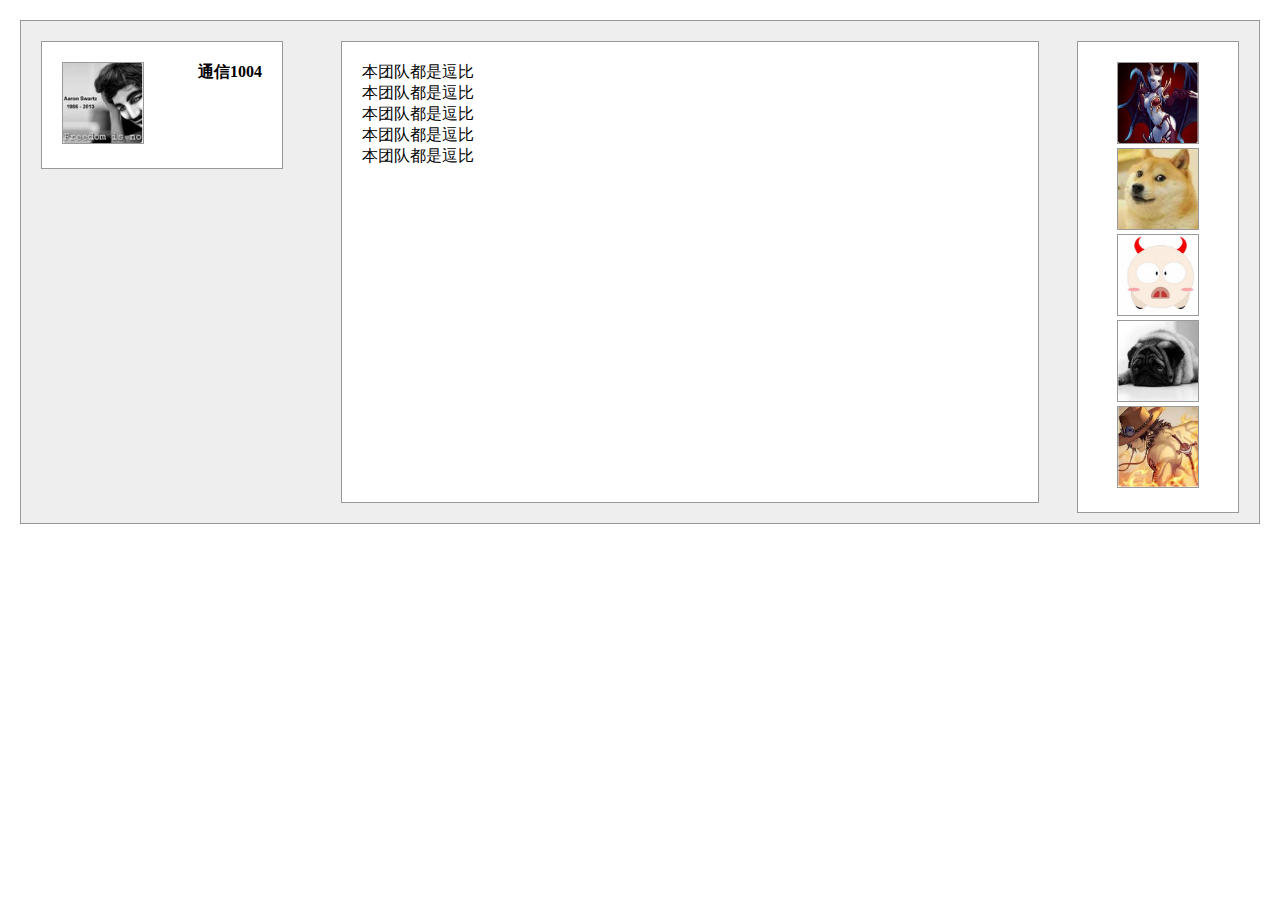
<file: task03/index.html>
<!DOCTYPE html>
<html lang="en">
<head>
	<meta charset="UTF-8">
	<title>task03</title>
	<link rel="shortcut icon" href="img/favicon.ico">
	<link rel="stylesheet" href="css/style.css"></head>
<body>
	<div class="container">

		<div class="left_box">
			<div class="team_logo">
				<img src="img/1.jpg" alt="" width="80" height="80"></div>
			<div class="team_name"> <b>通信1004</b>
			</div>
		</div>

		<div class="right_box">
			<div class="per_logo">
				<img src="img/2.jpg" alt="" width="80" height="80"></div>
			<div class="per_logo">
				<img src="img/3.jpg" alt="" width="80" height="80"></div>
			<div class="per_logo">
				<img src="img/4.jpg" alt="" width="80" height="80"></div>
			<div class="per_logo">
				<img src="img/5.jpg" alt="" width="80" height="80"></div>
			<div class="per_logo">
				<img src="img/6.jpg" alt="" width="80" height="80"></div>
		</div>
		
		<div class="center_box">
			<div class="main_text">
				<p>本团队都是逗比</p>
				<p>本团队都是逗比</p>
				<p>本团队都是逗比</p>
				<p>本团队都是逗比</p>
				<p>本团队都是逗比</p>
			</div>
		</div>
	</div>
</body>
</html>
</file>
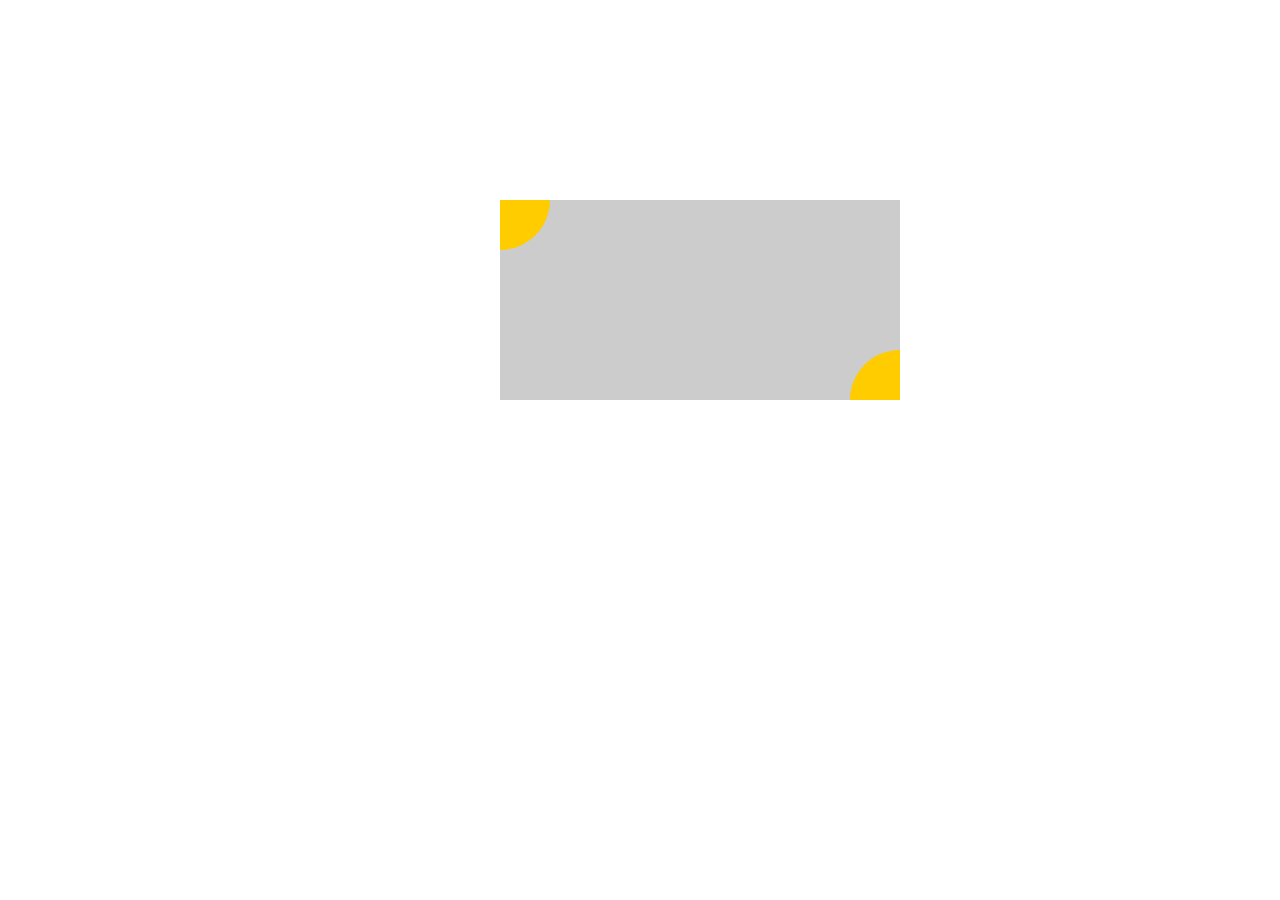
<file: task04/index.html>
<!DOCTYPE html>
<html lang="en">
<head>
	<meta charset="UTF-8">
	<title>task04</title>
	<link rel="shortcut icon" href="img/favicon.ico">
	<link rel="stylesheet" href="css/style.css"></head>
<body>
	<div class="container">
    <div class="rec"></div>
    <div class="cir1"></div>
    <div class="cir2"></div>
	</div>
</body>
</html>
</file>
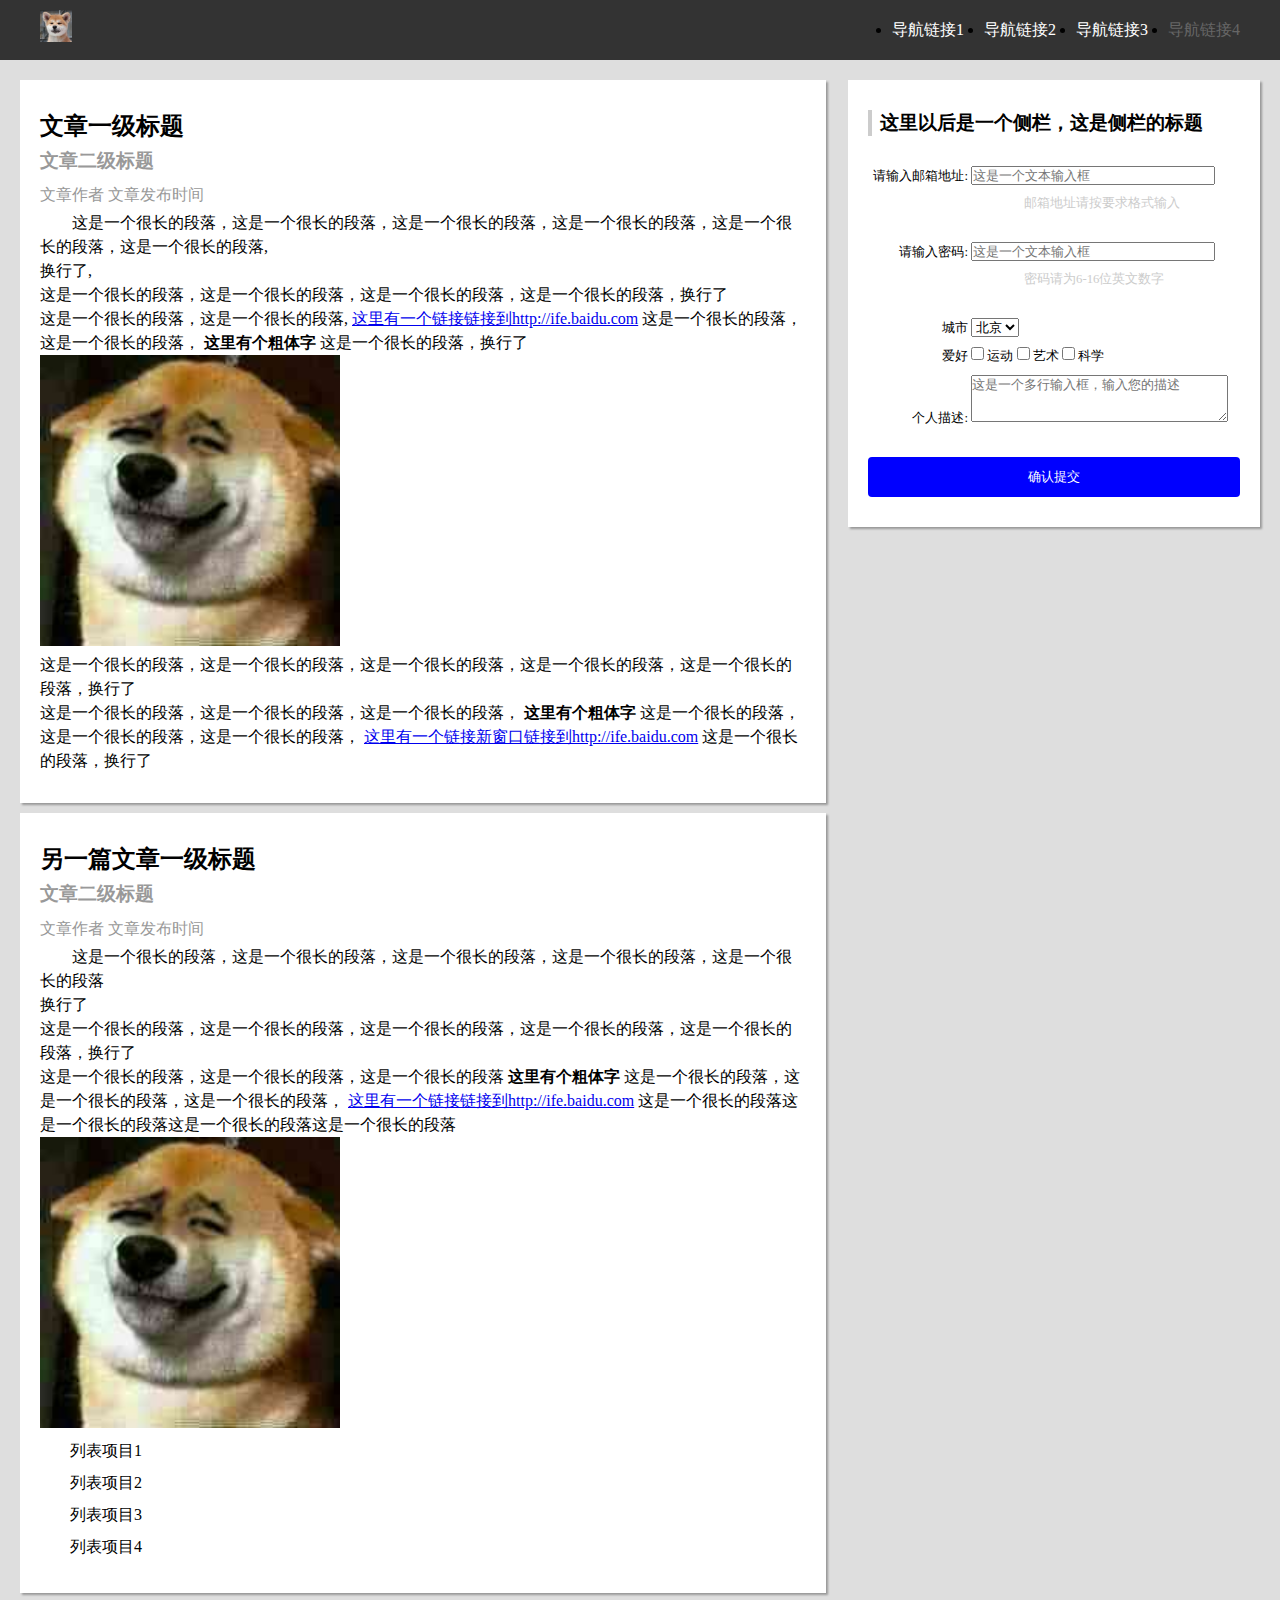
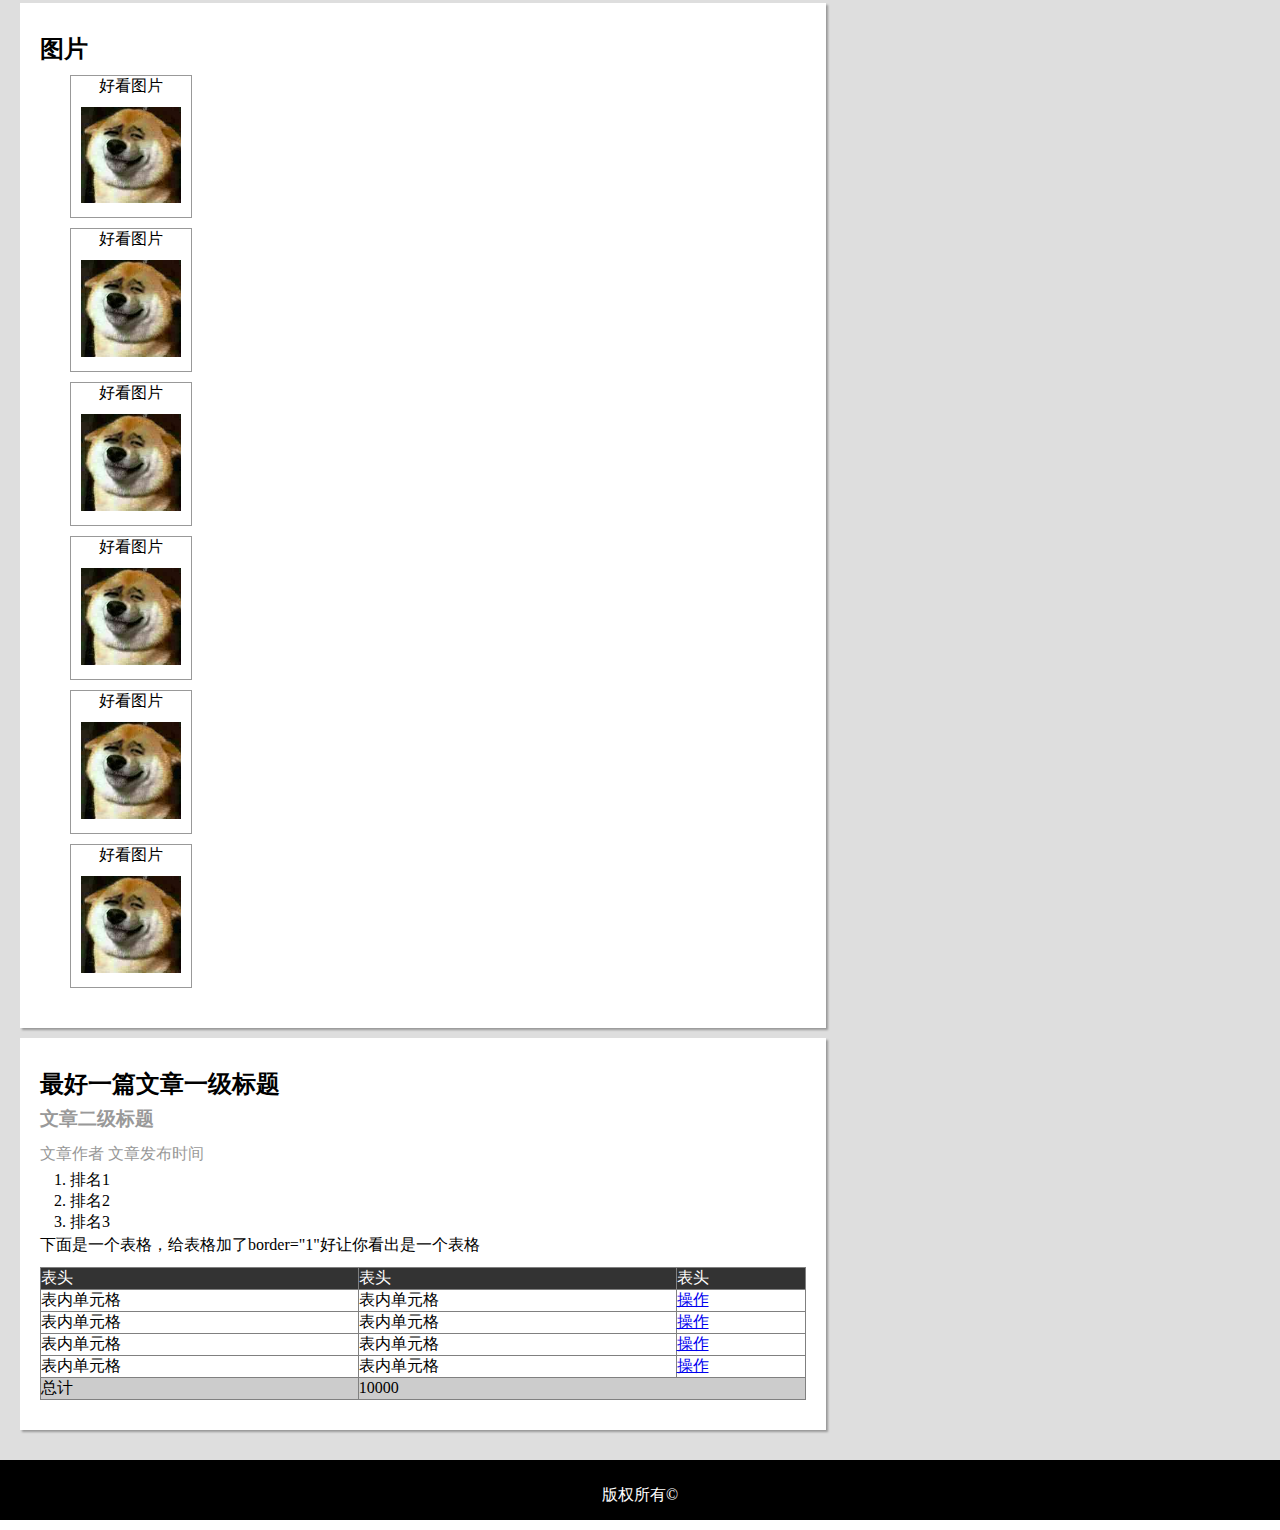
<file: task05/index.html>
<!DOCTYPE html>
<html lang="en">
<head>
	<meta charset="UTF-8">
	<title>task05</title>
	<link rel="shortcut icon" href="image/favicon.ico">
	<link rel="stylesheet" href="css/style.css"></head>
<body>
	<div class="nav">
		<div class="logo">
			<a href=""></a>
		</div>
		<ul class="nav_list">
			<li>
				<a href="#">导航链接1</a>
			</li>
			<li>
				<a href="#">导航链接2</a>
			</li>
			<li>
				<a href="#">导航链接3</a>
			</li>
			<li>
				<a href="#">导航链接4</a>
			</li>
		</ul>
	</div>
	<div class="container">
		<div class="main">
			<article>
				<h2>文章一级标题</h2>
				<h3 class="subtitle">文章二级标题</h3>
				<p class="author">
					<span>文章作者</span>
					<span>文章发布时间</span>
				</p>

				<div class="main_text">
					<p>
						这是一个很长的段落，这是一个很长的段落，这是一个很长的段落，这是一个很长的段落，这是一个很长的段落，这是一个很长的段落,
						<br/>
						换行了,
						<br/>
						这是一个很长的段落，这是一个很长的段落，这是一个很长的段落，这是一个很长的段落，换行了
						<br/>
						这是一个很长的段落，这是一个很长的段落,
						<a href="http://ife.baidu.com">这里有一个链接链接到http://ife.baidu.com</a>
						这是一个很长的段落，这是一个很长的段落， <b>这里有个粗体字</b>
						这是一个很长的段落，换行了
						<br/>
						<img src="image/task01_1.jpg" alt="" width="300"/>
						<br/>
						这是一个很长的段落，这是一个很长的段落，这是一个很长的段落，这是一个很长的段落，这是一个很长的段落，换行了
						<br/>
						这是一个很长的段落，这是一个很长的段落，这是一个很长的段落， <b>这里有个粗体字</b>
						这是一个很长的段落，这是一个很长的段落，这是一个很长的段落，
						<a href="http://ife.baidu.com" target="_blank">这里有一个链接新窗口链接到http://ife.baidu.com</a>
						这是一个很长的段落，换行了
					</p>
				</div>
			</article>

			<article>
				<h2>另一篇文章一级标题</h2>
				<h3 class="subtitle">文章二级标题</h3>
				<p class="author">
					<span>文章作者</span>
					<span>文章发布时间</span>
				</p>

				<div class="main_text">
					<p>
						这是一个很长的段落，这是一个很长的段落，这是一个很长的段落，这是一个很长的段落，这是一个很长的段落
						<br/>
						换行了
						<br/>
						这是一个很长的段落，这是一个很长的段落，这是一个很长的段落，这是一个很长的段落，这是一个很长的段落，换行了
						<br/>
						这是一个很长的段落，这是一个很长的段落，这是一个很长的段落
						<b>这里有个粗体字</b>
						这是一个很长的段落，这是一个很长的段落，这是一个很长的段落，
						<a href="http://ife.baidu.com">这里有一个链接链接到http://ife.baidu.com</a>
						这是一个很长的段落这是一个很长的段落这是一个很长的段落这是一个很长的段落
						<br/>
						<img src="image/task01_1.jpg" alt="" width="300"/>
					</p>
					<ul>
						<li>列表项目1</li>
						<li>列表项目2</li>
						<li>列表项目3</li>
						<li>列表项目4</li>
					</ul>
				</div>
			</article>
			<article>
				<h3 class="subtitle"></h3>
				<h2>图片</h2>
				<ul>
					<li class="pic">
						<p>好看图片</p>
						<img src="image/task01_1.jpg" alt="" width="100"></li>
					<li class="pic">
						<p>好看图片</p>
						<img src="image/task01_1.jpg" alt="" width="100"></li>
					<li class="pic">
						<p>好看图片</p>
						<img src="image/task01_1.jpg" alt="" width="100"></li>
					<li class="pic">
						<p>好看图片</p>
						<img src="image/task01_1.jpg" alt="" width="100"></li>
					<li class="pic">
						<p>好看图片</p>
						<img src="image/task01_1.jpg" alt="" width="100"></li>
					<li class="pic">
						<p>好看图片</p>
						<img src="image/task01_1.jpg" alt="" width="100"></li>
				</ul>
			</article>

			<article>
				<h2>最好一篇文章一级标题</h2>
				<h3 class="subtitle">文章二级标题</h3>
				<p class="author">
					<span>文章作者</span>
					<span>文章发布时间</span>
				</p>
				<div class="main_text">
					<ol>
						<li>排名1</li>
						<li>排名2</li>
						<li>排名3</li>
					</ol>
					<p>下面是一个表格，给表格加了border="1"好让你看出是一个表格</p>
					<table border="1">
						<thead>
							<tr>
								<th>表头</th>
								<th>表头</th>
								<th>表头</th>
							</tr>
						</thead>
						<tr>
							<td>表内单元格</td>
							<td>表内单元格</td>
							<td>
								<a href="#">操作</a>
							</td>
						</tr>
						<tr>
							<td>表内单元格</td>
							<td>表内单元格</td>
							<td>
								<a href="#">操作</a>
							</td>
						</tr>
						<tr>
							<td>表内单元格</td>
							<td>表内单元格</td>
							<td>
								<a href="#">操作</a>
							</td>
						</tr>
						<tr>
							<td>表内单元格</td>
							<td>表内单元格</td>
							<td>
								<a href="#">操作</a>
							</td>
						</tr>
						<tfoot>
							<tr>
								<td>总计</td>
								<td colspan="2">10000</td>
							</tr>
						</tfoot>
					</table>
				</div>
			</article>
		</div>

		<article class="side">
			<h2 class="sidebar_title">这里以后是一个侧栏，这是侧栏的标题</h2>
			<div class="form_info">
				<form action="">
					<div class="text_field">
						<div class="form_group">
							<label for="email" class="group_name">请输入邮箱地址:</label>
							<input type="text" class="group_value" placeholder="这是一个文本输入框" id="email"></div>
						<p class="tip">邮箱地址请按要求格式输入</p>
					</div>
					<div class="text_field">
						<div class="form_group">
							<label for="pwd" class="group_name">请输入密码:</label>
							<input type="password" class="group_value" id="pwd" placeholder="这是一个文本输入框"></div>
						<p>密码请为6-16位英文数字</p>
					</div>
					<div class="text_field">
						<div class="form_group">
							<div class="group_name">城市</div>
							<div class="group_value">
								<select name="" id="">
									<option value="北京">北京</option>
									<option value="上海">上海</option>
									<option value="广州">广州</option>
									<option value="南京">南京</option>
								</select>
							</div>
						</div>

						<div class="form_group">
							<div class="group_name">爱好</div>
							<div class="group_value">
								<input type="checkbox" name="" id="sport">
								<label for="sport">运动</label>
								<input type="checkbox" name="" id="art">
								<label for="art">艺术</label>
								<input type="checkbox" name="" id="science">
								<label for="science">科学</label>
							</div>
						</div>

						<div class="form_group">
							<div class="group_name">个人描述:</div>
							<div class="group_value">
								<textarea name="" id="" cols="30" rows="3" placeholder="这是一个多行输入框，输入您的描述"></textarea>
							</div>
						</div>
					</div>

					<input type="submit" class="submit_field" value="确认提交"></form>
			</div>
		</article>

	</div>

	<div class="footer">版权所有&copy;</div>
</body>

</html>
</file>
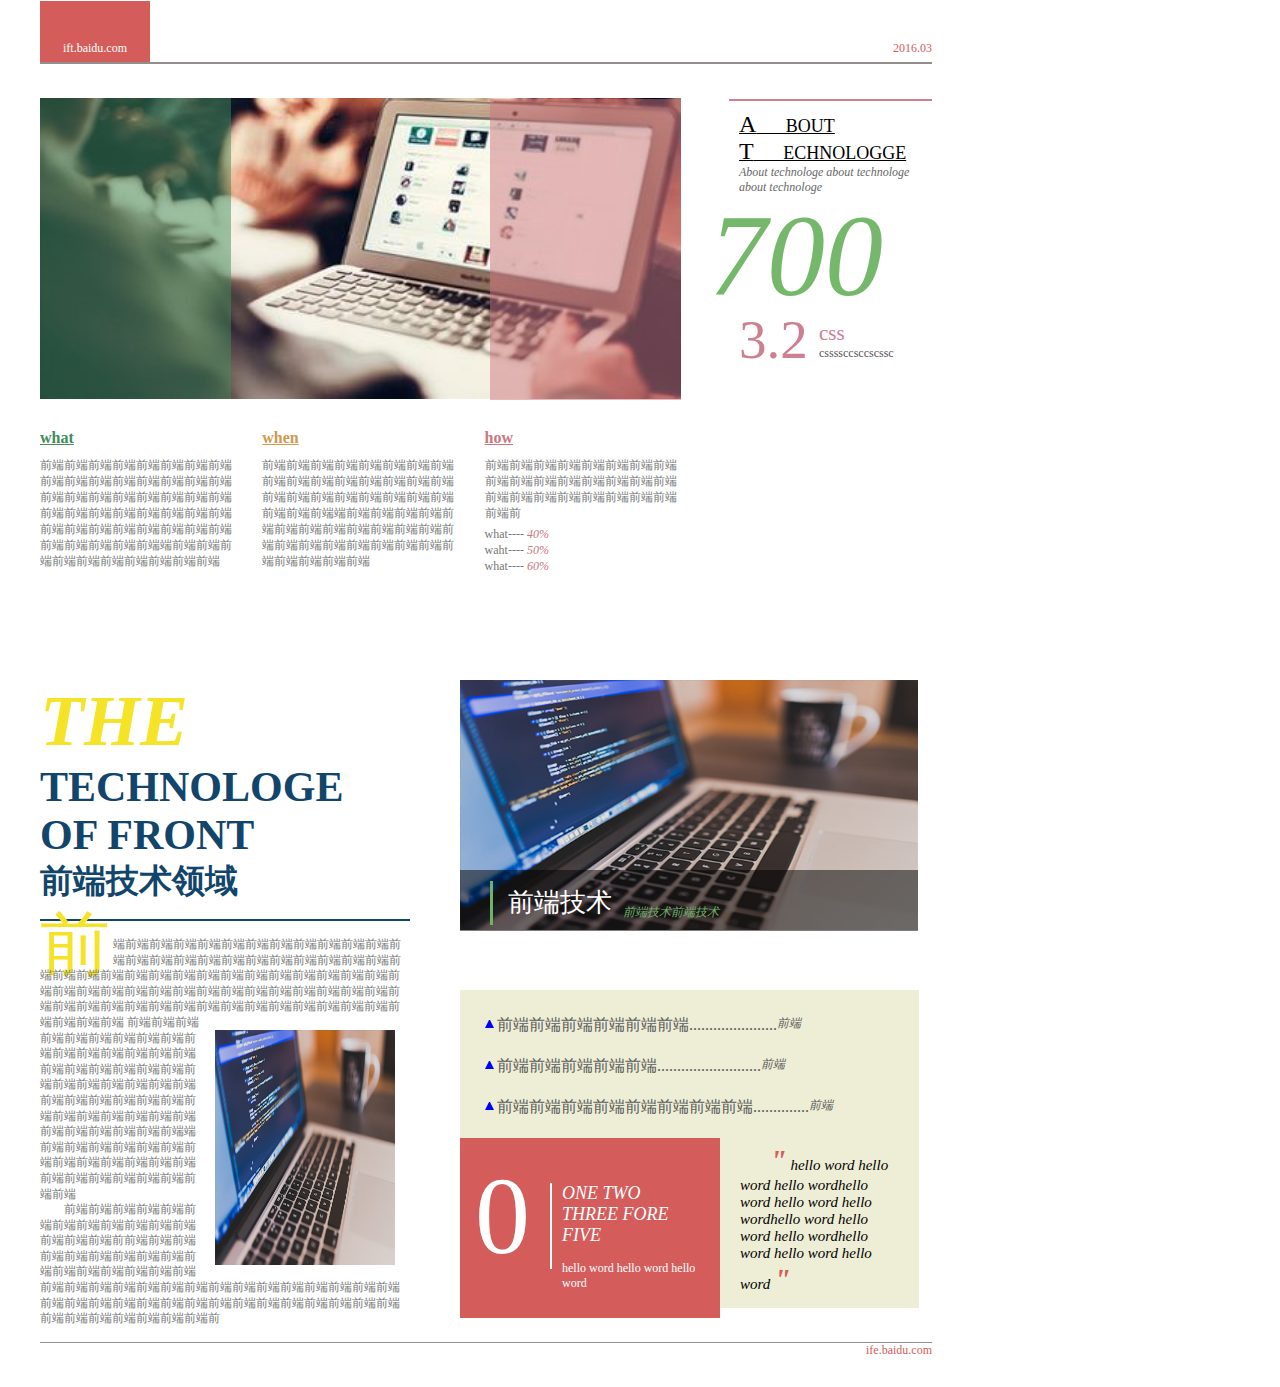
<file: task06/index.html>
<!DOCTYPE html>
<html lang="en">
<head>
	<meta charset="UTF-8">
	<title>task06</title>
	<link rel="shortcut icon" href="image/favicon.ico">
	<link rel="stylesheet" href="css/style.css"></head>
<body>

	<div id ="header">
		<div class="logobg">
			<p>ift.baidu.com</p>
		</div>
		<div class="date">
			<p>2016.03</p>
		</div>
	</div>
	<div id="container">
		<div class="part1">
			<div class="left_box">
				<div class="picture">
					<img src="image/picture_01.jpg" alt=""  width="641" height="301">
					<div class="left_mask"></div>
					<div class="right_mask"></div>
				</div>
				<div class="articles">
					<div class="cul1">
						<h1>what</h1>
						<p>
							前端前端前端前端前端前端前端前端前端前端前端前端前端前端前端前端前端前端前端前端前端前端前端前端前端前端前端前端前端前端前端前端前端前端前端前端前端前端前端前端前端前端前端前端前端端前端前端前端前端前端前端前端前端前端前端
						</p>
					</div>
					<div class="cul2">
						<h1>when</h1>
						<p>
							前端前端前端前端前端前端前端前端前端前端前端前端前端前端前端前端前端前端前端前端前端前端前端前端前端前端前端端前端前端前端前端前端前端前端前端前端前端前端前端前端前端前端前端前端前端前端前端前端前端前端前端前端
						</p>
					</div>
					<div class="cul3">
						<h1>how</h1>
						<p>前端前端前端前端前端前端前端前端前端前端前端前端前端前端前端前端前端前端前端前端前端前端前端前端前端前</p>
						<div class="cul4">
							<p>
								<spen>what----</spen> <i>40%</i>
								<br/>
								<spen>waht----</spen> <i>50%</i>
								<br/>
								<spen>what----</spen>
								<i>60%</i>
							</p>
						</div>
					</div>
				</div>
			</div>
			<div class="right_box">
				<div class="word">
					<div class="word1">
						<p>
							<span>A</span>
							BOUT
						</p>
					</div>
					<div class="word1">
						<p>
							<span>T</span>
							ECHNOLOGGE
						</p>
					</div>
					<div class="word2">
						<p>About technologe about technologe about technologe</p>
					</div>
					<div class="word3">
						<p>700</p>
					</div>
					<div class="word4">
						<p>3.2</p>
					</div>
					<div class="word5">
						<p class="p1">css</p>
						<p class="p2">cssssccsccscssc</p>
					</div>
				</div>
			</div>
		</div>
		<div class="part2">
			<div class="left_box">
				<div class="cul1">
					<div class="cul11">
						<p>
							<i>THE</i>
							TECHNOLOGE OF FRONT
						</p>
					</div>
					<div class="cul12">
						<p>前端技术领域</p>
					</div>
				</div>
				<div class="cul2">
					<p>
						前端前端前端前端前端前端前端前端前端前端前端前端前端前端前端前端前端前端前端前端前端前端前端前端前端前端前端前端前端前端前端前端前端前端前端前端前端前端前端前端前端前端前端前端前端前端前端前端前端前端前端前端前端前端前端前端前端前端前端前端前端前端前端前端前端前端前端前端前端前端前端前端前端
						<img src="image/task06_3.jpg" width="180" height="235">
						前端前端前端前端前端前端前端前端前端前端前端前端前端前端前端前端前端前端前端前端前端前端前端前端前端前端前端前端前端前端前端前端前端前端前端前端前端前端前端前端前端前端前端前端前端前端前端前端端前端前端前端前端前端前端前端前端前端前端前端前端前端前端前端前端前端前端前端前端前端
						<br />
					</p>
					<p>
						前端前端前端前端前端前端前端前端前端前端前端前端前端前端前端前前端前端前端前端前端前端前端前端前端前端前端前端前端前端前端前端前端前端前端前端前端前端前端前端前端前端前端前端前端前端前端前端前端前端前端前端前端前端前端前端前端前端前端前端前端前端前端前端前端前端前端前端前端前
					</p>
				</div>
			</div>
			<div class="right_box">
				<div class="photo">
					<img src="image/task06_3.jpg" width="458" height="250">
					<div class="pfoot"></div>
					<div class="pfoot1">
						<p>前端技术</p>
						<p>前端技术前端技术</p>
					</div>
				</div>
				<div class="article">
					<ul>
						<li>
							<p></p>
							前端前端前端前端前端前端......................
							<i>前端</i>
						</li>
						<li>
							<p></p>
							前端前端前端前端前端..........................
							<i>前端</i>
						</li>
						<li>
							<P></P>
							前端前端前端前端前端前端前端前端..............
							<i>前端</i>
						</li>
					</ul>
					<div class="left_box">
						<div class="left_box1">
							<p>0</p>
						</div>
						<div class="left_box2">
							<p>
								ONE TWO
								<br />
								THREE FORE FIVE
							</p>
							<p>hello word hello word hello word</p>
						</div>

					</div>
					<div class="right_box">
						<p> <b>"</b>
							hello word hello word hello wordhello word hello word hello wordhello word hello word hello wordhello word hello word hello word <b>"</b>
						</p>
					</div>
				</div>
			</div>
		</div>
	</div>
	<div id="footer">
		<p>ife.baidu.com</p>
	</div>

</body>

</html>
</file>
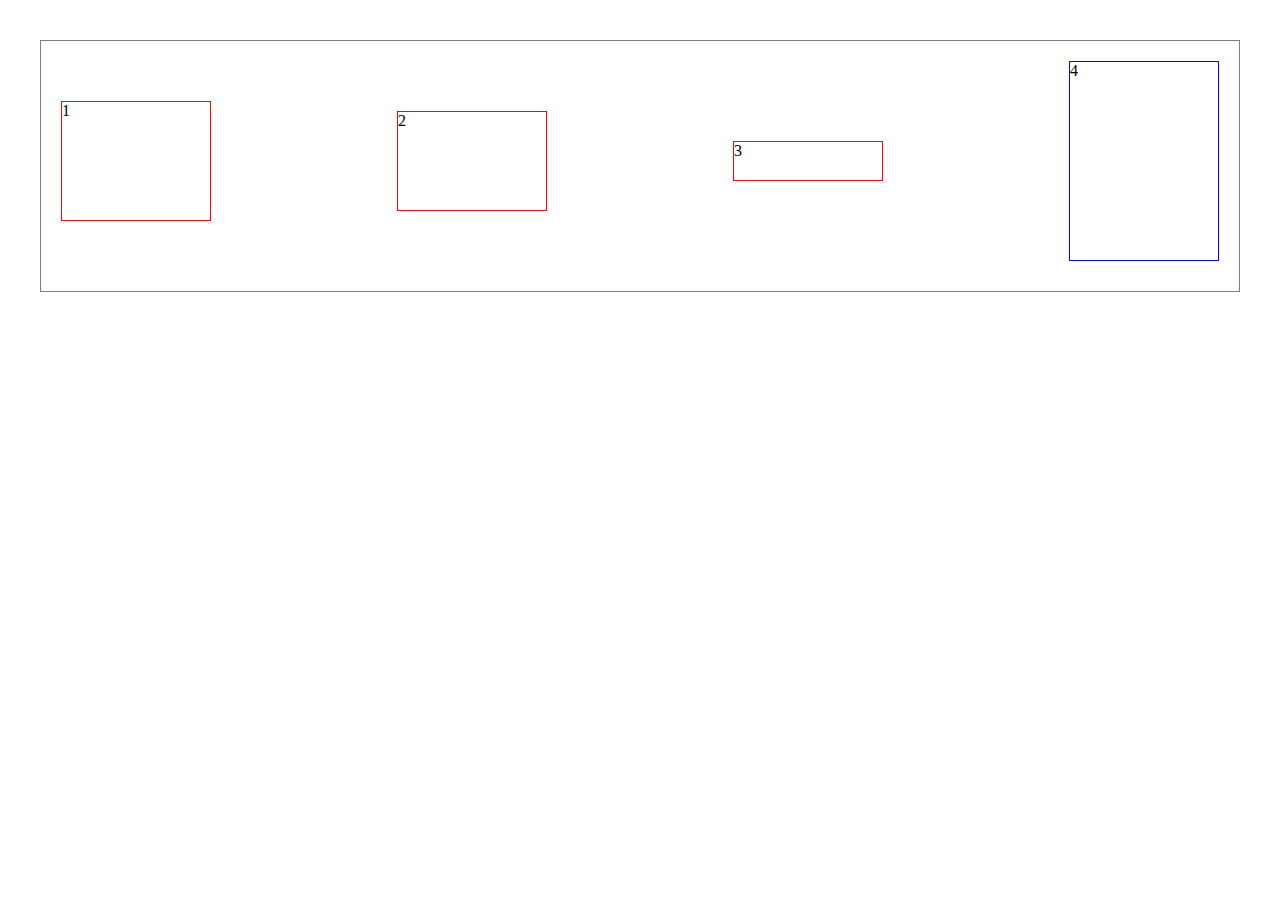
<file: task10/index.html>
<!DOCTYPE html>
<html lang="en">
<head>
	<meta charset="UTF-8">
	<title>task10</title>
	<link rel="shortcut icon" href="image/favicon.ico">
	<link rel="stylesheet" href="css/style.css"></head>
<body>
<div class="flex">
	<div class="flex_item1">1</div>
	<div class="flex_item2">2</div>
	<div class="flex_item3">3</div>
	<div class="flex_item4">4</div>
</div>
</body>

</html>
</file>
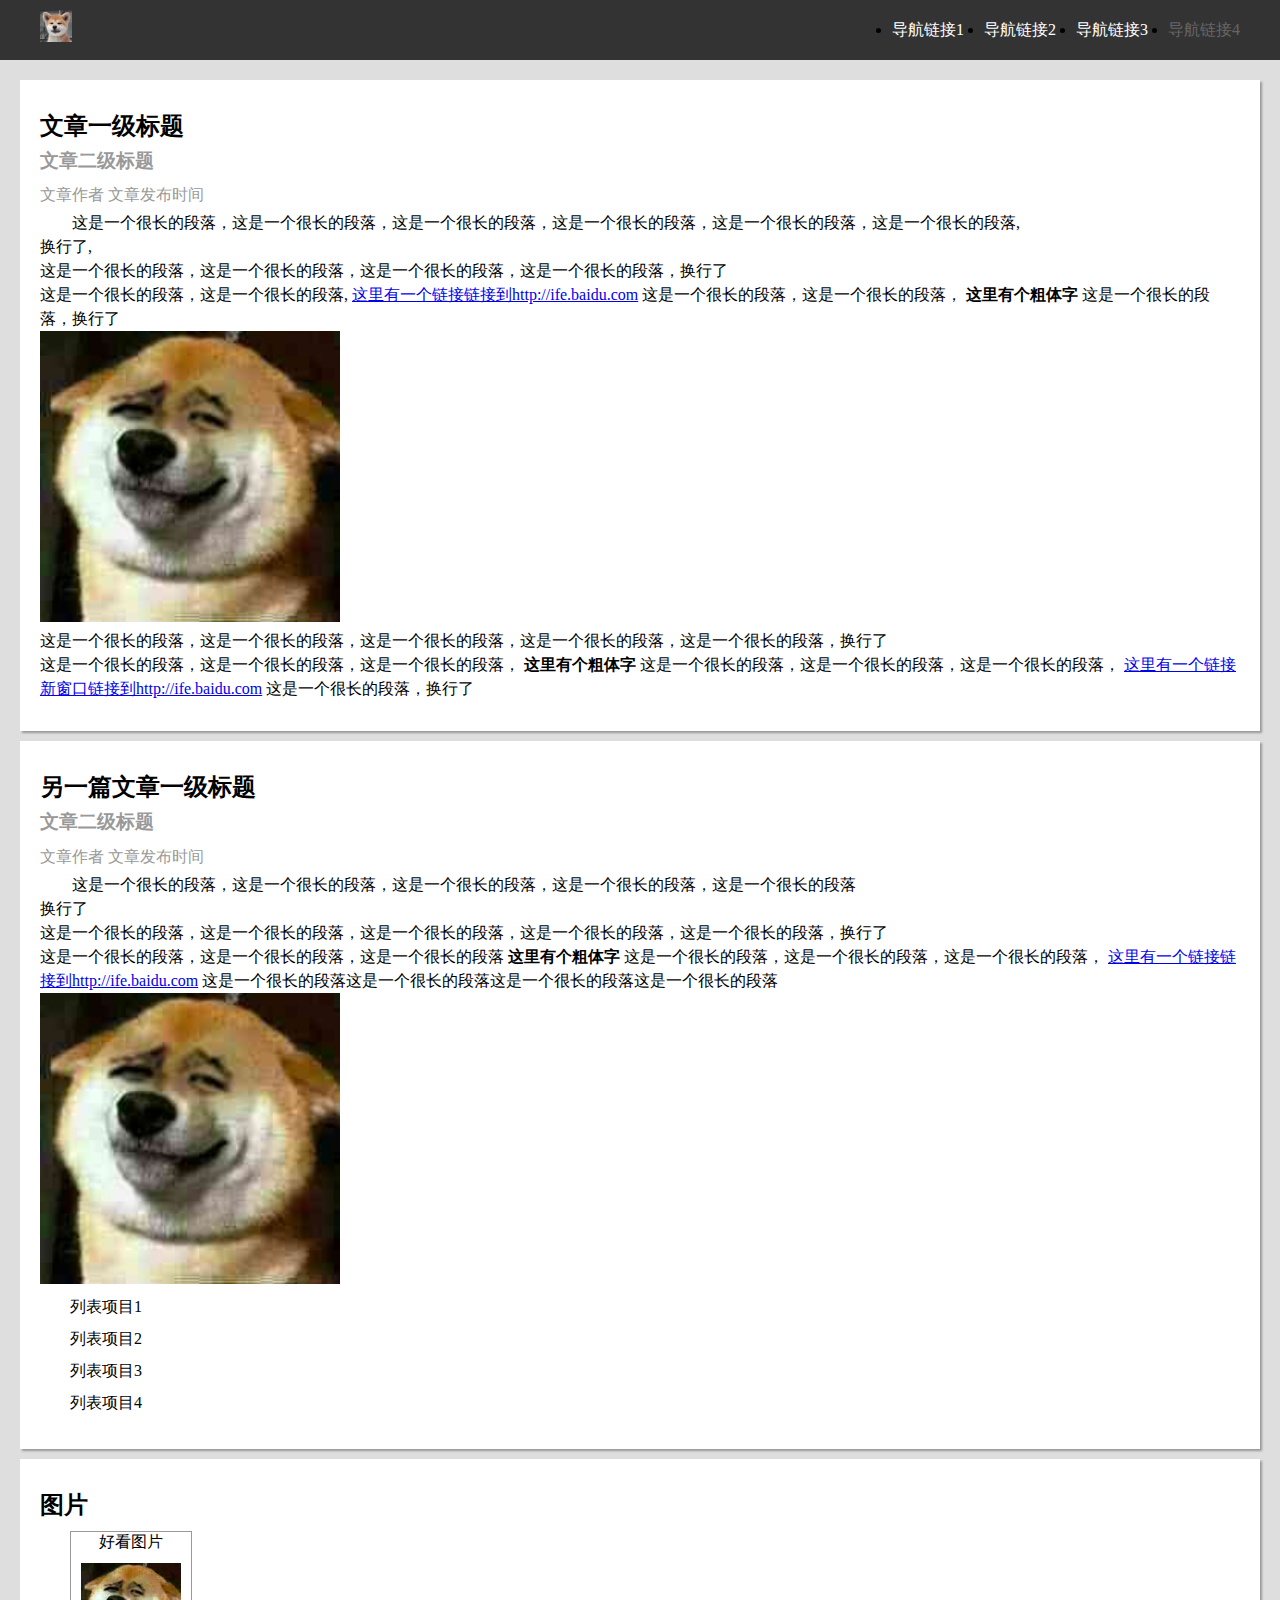
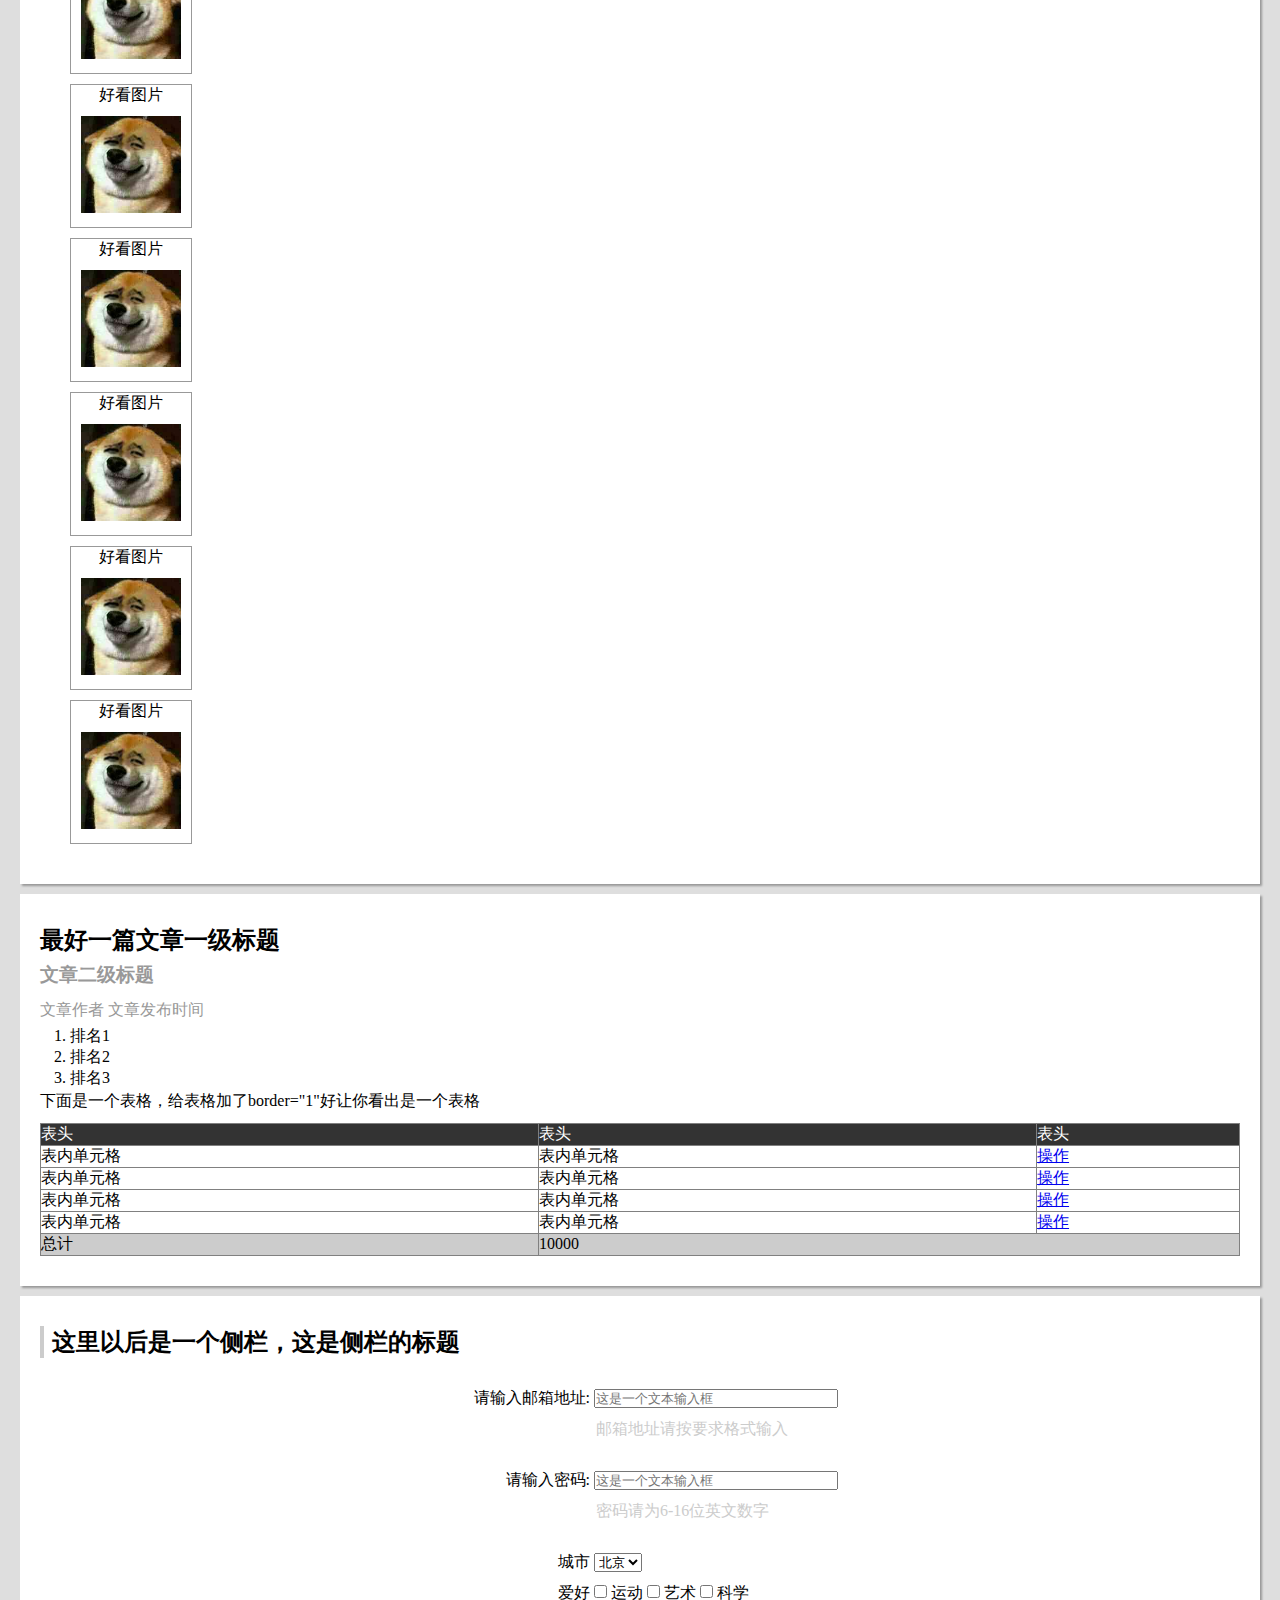
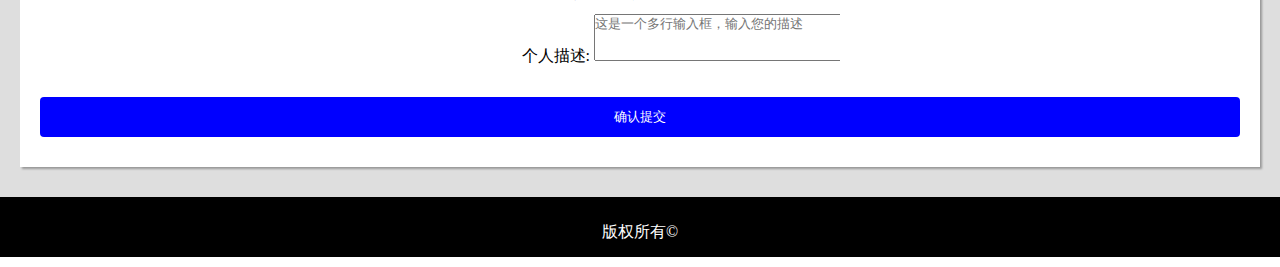
<file: 任务二：零基础HTML及CSS编码（一）/task02.html>
<!DOCTYPE html>
<html lang="en">
<head>
	<meta charset="UTF-8">
	<title>task02</title>
	<link rel="shortcut icon" href="image/favicon.ico">
	<link rel="stylesheet" href="css/style.css"></head>
<body>
	<div class="nav">
		<div class="logo">
			<a href=""></a>
		</div>
		<ul class="nav_list">
			<li>
				<a href="#">导航链接1</a>
			</li>
			<li>
				<a href="#">导航链接2</a>
			</li>
			<li>
				<a href="#">导航链接3</a>
			</li>
			<li>
				<a href="#">导航链接4</a>
			</li>
		</ul>
	</div>
	<div class="container">
		<article>
			<h2>文章一级标题</h2>
			<h3 class="subtitle">文章二级标题</h3>
			<p class="author">
				<span>文章作者</span>
				<span>文章发布时间</span>
			</p>

			<div class="main_text">
				<p>
					这是一个很长的段落，这是一个很长的段落，这是一个很长的段落，这是一个很长的段落，这是一个很长的段落，这是一个很长的段落,
					<br/>
					换行了,
					<br/>
					这是一个很长的段落，这是一个很长的段落，这是一个很长的段落，这是一个很长的段落，换行了
					<br/>
					这是一个很长的段落，这是一个很长的段落,
					<a href="http://ife.baidu.com">这里有一个链接链接到http://ife.baidu.com</a>
					这是一个很长的段落，这是一个很长的段落， <b>这里有个粗体字</b>
					这是一个很长的段落，换行了
					<br/>
					<img src="image/task01_1.jpg" alt="" width="300"/>
					<br/>
					这是一个很长的段落，这是一个很长的段落，这是一个很长的段落，这是一个很长的段落，这是一个很长的段落，换行了
					<br/>
					这是一个很长的段落，这是一个很长的段落，这是一个很长的段落， <b>这里有个粗体字</b>
					这是一个很长的段落，这是一个很长的段落，这是一个很长的段落，
					<a href="http://ife.baidu.com" target="_blank">这里有一个链接新窗口链接到http://ife.baidu.com</a>
					这是一个很长的段落，换行了
				</p>
			</div>
		</article>

		<article>
			<h2>另一篇文章一级标题</h2>
			<h3 class="subtitle">文章二级标题</h3>
			<p class="author">
				<span>文章作者</span>
				<span>文章发布时间</span>
			</p>

			<div class="main_text">
				<p>
					这是一个很长的段落，这是一个很长的段落，这是一个很长的段落，这是一个很长的段落，这是一个很长的段落
					<br/>
					换行了
					<br/>
					这是一个很长的段落，这是一个很长的段落，这是一个很长的段落，这是一个很长的段落，这是一个很长的段落，换行了
					<br/>
					这是一个很长的段落，这是一个很长的段落，这是一个很长的段落
					<b>这里有个粗体字</b>
					这是一个很长的段落，这是一个很长的段落，这是一个很长的段落，
					<a href="http://ife.baidu.com">这里有一个链接链接到http://ife.baidu.com</a>
					这是一个很长的段落这是一个很长的段落这是一个很长的段落这是一个很长的段落
					<br/>
					<img src="image/task01_1.jpg" alt="" width="300"/>
				</p>
				<ul>
					<li>列表项目1</li>
					<li>列表项目2</li>
					<li>列表项目3</li>
					<li>列表项目4</li>
				</ul>
			</div>
		</article>
		<article>
			<h3 class="subtitle"></h3>
			<h2>图片</h2>
			<ul>
				<li class="pic">
					<p>好看图片</p>
					<img src="image/task01_1.jpg" alt="" width="100"></li>
				<li class="pic">
					<p>好看图片</p>
					<img src="image/task01_1.jpg" alt="" width="100"></li>
				<li class="pic">
					<p>好看图片</p>
					<img src="image/task01_1.jpg" alt="" width="100"></li>
				<li class="pic">
					<p>好看图片</p>
					<img src="image/task01_1.jpg" alt="" width="100"></li>
				<li class="pic">
					<p>好看图片</p>
					<img src="image/task01_1.jpg" alt="" width="100"></li>
				<li class="pic">
					<p>好看图片</p>
					<img src="image/task01_1.jpg" alt="" width="100"></li>
			</ul>
		</article>

		<article>
		    <h2>最好一篇文章一级标题</h2>
			<h3 class="subtitle">文章二级标题</h3>
			<p class="author">
				<span>文章作者</span>
				<span>文章发布时间</span>
			</p>
			<div class="main_text">
				<ol>
					<li>排名1</li>
					<li>排名2</li>
					<li>排名3</li>
				</ol>
				<p>下面是一个表格，给表格加了border="1"好让你看出是一个表格</p>
				<table border="1">
					<thead>
						<tr>
							<th>表头</th>
							<th>表头</th>
							<th>表头</th>
						</tr>
					</thead>
					<tr>
						<td>表内单元格</td>
						<td>表内单元格</td>
						<td>
							<a href="#">操作</a>
						</td>
					</tr>
					<tr>
						<td>表内单元格</td>
						<td>表内单元格</td>
						<td>
							<a href="#">操作</a>
						</td>
					</tr>
					<tr>
						<td>表内单元格</td>
						<td>表内单元格</td>
						<td>
							<a href="#">操作</a>
						</td>
					</tr>
					<tr>
						<td>表内单元格</td>
						<td>表内单元格</td>
						<td>
							<a href="#">操作</a>
						</td>
					</tr>
					<tfoot>
						<tr>
							<td>总计</td>
							<td colspan="2">10000</td>
						</tr>
					</tfoot>
				</table>
			</div>
		</article>

		<article class="side">
			<h2 class="sidebar_title">这里以后是一个侧栏，这是侧栏的标题</h2>
			<div class="form_info">
				<form action="">
					<div class="text_field">
						<div class="form_group">
							<label for="email" class="group_name">请输入邮箱地址:</label>
							<input type="text" class="group_value" placeholder="这是一个文本输入框" id="email"></div>
						<p class="tip">邮箱地址请按要求格式输入</p>
					</div>
					<div class="text_field">
						<div class="form_group">
							<label for="pwd" class="group_name">请输入密码:</label>
							<input type="password" class="group_value" id="pwd" placeholder="这是一个文本输入框"></div>
						<p>密码请为6-16位英文数字</p>
					</div>
					<div class="text_field">
						<div class="form_group">
						<div class="group_name">城市</div>
						<div class="group_value">
							<select name="" id="">
								<option value="北京">北京</option>
								<option value="上海">上海</option>
								<option value="广州">广州</option>
								<option value="南京">南京</option>
							</select>
						</div>
					</div>

						<div class="form_group">
							<div class="group_name">爱好</div>
							<div class="group_value">
								<input type="checkbox" name="" id="sport">
								<label for="sport">运动</label>
								<input type="checkbox" name="" id="art">
								<label for="art">艺术</label>
								<input type="checkbox" name="" id="science">
								<label for="science">科学</label>
							</div>
						</div>

						<div class="form_group">
							<div class="group_name">个人描述:</div>
							<div class="group_value">
								<textarea name="" id="" cols="30" rows="3" placeholder="这是一个多行输入框，输入您的描述"></textarea>
							</div>
						</div>
					</div>

					<input type="submit" class="submit_field" value="确认提交"></form>
			</div>
		</article>

	</div>

	<div class="footer">版权所有&copy;</div>
</body>

</html>
</file>
<file: task10/css/style.css>
*{
	padding: 20px;
	margin:0;
}
.flex,.flex>div{
	box-sizing: border-box;
}

.flex{
	border:1px solid gray;
	display: flex;
	justify-content:space-between;
	align-items:center;
	flex:none;
}

.flex >div{
	width: 150px;
	border: 1px solid #f00;
	padding: 0;
	margin-bottom: 10px;
}

.flex_item1{
	height: 120px;
}
.flex_item2{
	height: 100px;
}
.flex_item3{
	height: 40px;
}
.flex_item4{
	height: 200px;
	border:1px solid blue!important;
}

@media all and (max-width: 640px){
	.flex_item4{
		order:-1;
	}
	.flex{
		flex-wrap:wrap;
		align-items:flex-start;
	}
}
</file>
<file: task03/css/style.css>
/*reset*/
body,div,dl,dt,dd,ul,ol,li,h1,h2,h3,h4,h5,h6,pre,form,
fieldset,input,textarea,p,blockquote,th,td { 
	padding: 0; 
	margin: 0; 
} 
table { 
	border-collapse: collapse; 
	border-spacing: 0; 
} 
fieldset,img { 
	border: 0; 	
} 
address,caption,cite,code,dfn,em,strong,th,var { 
	font-weight: normal; 
	font-style: normal; 
} 
ol,ul { 
	list-style: none; 
} 
caption,th { 
	text-align: left; 
} 
// h1,h2,h3,h4,h5,h6 { 
// 	font-weight: normal; 
// 	font-size: 100%; 
// } 
q:before,q:after { 
	content:''; 
} 
abbr,acronym { 
	border: 0; 
}
/*container*/
body{
	padding: 20px;
}
.container,.left_box,.center_box,.right_box{
	padding:20px;
	background-color: #eee;
	border: 1px solid #999;
}

.left_box,.center_box,.right_box{
	background-color: #fff;
}
.left_box{
	float: left;
	width: 200px;
}
.left_box .team_logo{
	float: left;
}

.left_box .team_name{
	float: right;
}
.right_box{
	float: right;
	width: 120px;
	text-align: center;

}
.center_box{
	width: auto;
    height: 420px;
	margin-left: 300px;
	margin-right: 200px;
}

img{
	border: 1px solid #999;

}
</file>
<file: task04/css/style.css>
/*reset*/
body,div,dl,dt,dd,ul,ol,li,h1,h2,h3,h4,h5,h6,pre,form,
fieldset,input,textarea,p,blockquote,th,td { 
	padding: 0; 
	margin: 0; 
} 
table { 
	border-collapse: collapse; 
	border-spacing: 0; 
} 
fieldset,img { 
	border: 0; 	
} 
address,caption,cite,code,dfn,em,strong,th,var { 
	font-weight: normal; 
	font-style: normal; 
} 
ol,ul { 
	list-style: none; 
} 
caption,th { 
	text-align: left; 
} 
// h1,h2,h3,h4,h5,h6 { 
// 	font-weight: normal; 
// 	font-size: 100%; 
// } 
q:before,q:after { 
	content:''; 
} 
abbr,acronym { 
	border: 0; 
}
/*container*/
.rec{
	width: 400px;
	height: 200px; 
    background-color:#ccc; 
    position:absolute;
    left:500px;
    top:200px;
}
.cir1{
	width: 50px;
	height: 50px;
	background-color: #fc0;
	border-radius:50px 0 0 0;
	-moz-border-radius:50px 0 0 0;/*Mozilla浏览器*/
    -webkit-border-radius:50px 0 0 0;/*WEBKIT浏览器*/
    position:absolute;
    left:850px;
    top:350px;
}
.cir2{
	width: 50px;
	height: 50px;
	background-color: #fc0;
	border-radius: 0 0 50px 0 ;
	-moz-border-radius:0 0 50px 0;/*Mozilla浏览器*/
    -webkit-border-radius:0 0 50px 0;/*WEBKIT浏览器*/
    position:absolute;
    left:500px;
    top:200px;
}
</file>
<file: task05/css/style.css>
/*reset*/
body,div,dl,dt,dd,ul,ol,li,h1,h2,h3,h4,h5,h6,pre,form,
fieldset,input,textarea,p,blockquote,th,td { 
	padding: 0; 
	margin: 0; 
} 
table { 
	border-collapse: collapse; 
	border-spacing: 0; 
} 
fieldset,img { 
	border: 0; 	
} 
address,caption,cite,code,dfn,em,strong,th,var { 
	font-weight: normal; 
	font-style: normal; 
} 
ol,ul { 
	list-style: none; 
} 
caption,th { 
	text-align: left; 
} 
// h1,h2,h3,h4,h5,h6 { 
// 	font-weight: normal; 
// 	font-size: 100%; 
// } 
q:before,q:after { 
	content:''; 
} 
abbr,acronym { 
	border: 0; 
}

/*page*/
body{
	font-family: "微软雅黑",Serif,Georgia;
	background：#dedede;
}

/*nav*/
.nav{
	width: 100%;
	height: 60px;
	background-color: #333;
	overflow: hidden;
}
.nav .logo{
	float: left;
	width: 120px;
	height: 40px;
	margin: 10px 0 10px 40px;
	background-image: url(../image/logo.png);
	background-repeat: no-repeat;
}
.nav .nav_list{
	float: right;
	margin: 10px 20px 10px 0;
	//width:500px;
	list-style: disc;

}
.nav_list li{
	float: left;
	height: 40px;
	line-height: 40px;
	margin-right: 20px;
	color: #000;
}
.nav_list li a{
	color: #fff;
	text-decoration: none;
	font-style: 12px;	
}
.nav_list li:last-child a{
	color: #666;
}

/*container*/
.container{
	padding: 20px;
	background-color: #dedede;
}
 article{
 	background-color: #fff;
 	padding: 30px 20px;
 	margin-bottom: 10px;
 	box-shadow: 2px 2px 2px #999;
 }
 .subtitle, .author{
 	color: #999;
 	line-height: 200%;
 }
 .main_text p{
 	text-indent: 2em;
 	line-height: 150%;
 }
 
 .main_text ul{
 	margin-left: 30px;
 	line-height: 200%;
 }
 .subtitle+h2{
 	margin-bottom: 10px;
 }
 .pic {
 	width: 120px;
 	text-align: center;
 	margin-left: 30px;
 	margin-bottom: 10px;
 	border-color: #999;
 	border-style: solid;
 	border-width:1px;
 }
 .pic p,.pic img{
 	margin-bottom: 10px;
 }

.main_text ol{
	list-style: decimal;
    margin-left: 30px;
}

.main_text ol+p{
	text-indent: 0em;
	margin-bottom: 10px;
}

.main_text table{
  width: 100%;
}

.main_text table thead{
	background: #333;
	color: #fff;
}
.main_text table tfoot{
	background: #ccc;
}

.sidebar_title{
	border-left: 4px solid #ccc;
	padding-left: 8px;
}
.text_field{
	width: 400px;
	margin: 30px auto;
}
.submit_field{
	height:40px;
	background: blue;
	display: block;
	width: 100%;
	border: 0;
	border-radius: 4px;
	color: #fff;
}
.form_info .text_field{
	overflow: hidden;
	margin-bottom: 20px;	
}
.form_info .form_group{
	width: 100%;
	margin-bottom: 10px;
}
.form_info .form_group .group_name{
	text-align: right;
	width: 100px;
	display: inline-block;
}
.form_info .form_group .group_value,.form_info .text_field p{
	width: 240px;
	display: inline-block;
}
.form_info .text_field p{
	text-align: left;
	width: 244px;
	float: right;;
	color: #ccc;
}
.form_info .tip{
	text-align: right;
}
/*footer*/
.footer{
	height: 60px;
	color: #fff;
	background-color: #000;
	line-height: 70px;
	text-align: center;
}

/*task05*/

    .container{
    	float: left;
    }

	.main{
		float: left;
		width: 65%;
		
	}

	.side{
		float: right;
		width: 30%;
		font-size: 0.8em;
	}

.nav,.footer{
	clear: both;
}
</file>
<file: task06/css/style.css>
/*reset*/
body,div,dl,dt,dd,ul,ol,li,h1,h2,h3,h4,h5,h6,pre,form,
fieldset,input,textarea,p,blockquote,th,td { 
	padding: 0; 
	margin: 0; 
} 
table { 
	border-collapse: collapse; 
	border-spacing: 0; 
} 
fieldset,img { 
	border: 0; 	
} 
address,capdateon,cite,code,dfn,em,strong,th,var { 
	font-weight: normal; 
	font-style: normal; 
} 
ol,ul { 
	list-style: none; 
} 
capdateon,th { 
	text-align: left; 
} 
// h1,h2,h3,h4,h5,h6 { 
// 	font-weight: normal; 
// 	font-size: 100%; 
// } 
q:before,q:after { 
	content:''; 
} 
abbr,acronym { 
	border: 0; 
}

/*page*/


/*header*/
body{
	width: 980px;
	height: 1386px;
	padding-left:40px; 
	padding-top: 1px
}
#header{
	width: 892px;
	border-bottom: 2px solid #938e8c ;
	float: left;
}
.logobg{
	width: 110px;
	height: 61px;
	background-color: #d45d5c;
	float: left;
}
 .logobg p{
	padding-top: 40px;
	text-align: center;
	font-size:12px;
	font-family: "黑体";
	color: #ffffff;
}
 .date{
padding-top: 40px;
  float: right;
}
 .date p{
	font-size: 12px;
	color: #d45d5c;
	font-family: "黑体";
}

/*container*/

#container {
	float: left;
	padding-top: 34px;
	width: 892px;
    margin: 0 auto;
}
 .part1{ 
 float: left; 
 }


 .part1 .left_box .picture{	
    width: 641px;
    height: 301px;
    float: left;
}
.part1 .left_box .picture img{
   float: left;
}

.part1 .left_box .picture .left_mask{
	background-color: #428c59;
	opacity: 0.5;
	filter: Alpha(opacity=50);
	width: 191px;
	height: 301px;
    position: relative;
    top: 0;
    left: 0;
	
}
.part1 .left_box .picture .right_mask{
	background-color: #cc7680;
	opacity: 0.5;
	filter: Alpha(opacity=50);
	width: 191px;
	height: 301px;
    position: relative;
    top: -300px;
    left: 450px;
}

.part1 .left_box .articles{
    float: left;
    padding-top: 30px;
    width: 641px;
    height: 301px;
}

.part1 .left_box .articles .cul1{
   width: 30%;
   float: left;
   padding-right: 30px;

}
.part1 .left_box .articles .cul2{
   width: 30%;
   float: left;
   padding-right: 30px;
 


}
.part1 .left_box .articles .cul3{
   width: 30%;
   float: left;

}


.part1 .left_box .articles p{
	font-family: "宋体";
	font-size: 12px;
	line-height: 16px;
	color: #767777;
	float: left;
}
.part1 .left_box .articles .cul1 h1{
	font-weight: bold;
	text-decoration: underline;
	color: #418c59; 
    font-size:16px;
    font-family: "微软雅黑";
    padding-bottom: 10px;
 
}

.part1 .left_box .articles .cul2 h1{
   	font-weight: bold; 
   	text-decoration: underline;
   	color: #d2994f;
    font-size: 16px;
    font-family: "微软雅黑";
    padding-bottom: 10px;
   


}

.part1 .left_box .articles .cul3 h1{
     font-weight: bold;
     text-decoration:underline;
     color: #cc7680;
     font-size: 16px;
     font-family: "微软雅黑";
     padding-bottom: 10px;

}
.part1 .left_box .articles .cul4{
    float:left; 
	padding-top: 5px;
}

.part1 .left_box .articles i{
	color: #cc7680;
} 

.part1 .right_box {   
    float: right;
    border-top:2px solid #cc8091;  
    width: 203px;
    margin-top: -300px;                                                               
}
.part1 .right_box .word{
	float: left;
	padding: 10px;
}

.part1 .right_box .word .word1{
	font-size: 18px;
	color: #000000;
	font-family: "微软雅黑";
	text-decoration: underline;
	word-spacing:25px;
}   
.part1 .right_box .word .word1 span {
	font-size: 24px;

}

.part1 .right_box .word .word2{
	font-size: 12px;
	color: #676767;
	font-family: "楷体"；
    margin-bottom:2px;
	font-style:italic; 
}
.part1 .right_box .word .word3{
	font-size: 116px;
	color: #75b86b;
	font-family:"微软雅黑";
    font-style: italic;
    margin-left: -30px; 
    margin-top: -5px;
}
.part1 .right_box .word .word4{
	font-size: 55px;
	color: #cc8091;
	font-family: "微软雅黑";
	margin-top: -15px;
}
.part1 .right_box .word .word5{
	position: relative;
	top: -50px;
	left: 80px;
}
.part1 .right_box .word .word5 .p1{
	font-size:21px;
	color: #cc8091;
	font-family: "微软雅黑"； 
}
.part1 .right_box .word .word5 .p2{
	font-size:12px;
	color: #555;
	font-family: "微软雅黑"； 
}
.part2{
	float: left;
	margin-top: -50px;
}
.part2 .left_box{
	width: 370px;
	float: left;
}
.part2 .left_box .cul1{
	border-bottom: 2px solid #11456b;
}
.part2 .left_box .cul1 .cul11{
	font-size: 42px;
	font-family: "黑体";
	color: #11456b;
	font-weight: bold;
}
.part2 .left_box .cul1 .cul11 i{
	font-size:72px;
	color: #f5e327;
}
.part2 .left_box .cul1 .cul12{
	font-size: 33px;
	font-family: "黑体";
	color: #11456b;
	font-weight: bold;
	margin-bottom: 15px;
}
.part2 .left_box .cul2{
	font-size: 12px;
	color: #767777;
	font-family: "宋体";
	margin-top: 16px;
	line-height:130%;
}
.part2 .left_box .cul2 p:first-child:first-letter{
	font-size: 70px;
	color: #f5e327;
	font-family: "微软雅黑";
	float: left;
	padding-right:3px;
	padding-bottom:3px; 
}
.part2 .left_box .cul2 p:nth-child(2){
	text-indent: 2em;
}
.part2 .left_box .cul2 img{
	float:right;
	padding: 15px;
}
.part2 .right_box{
	width: 458px;
	float: left;
	margin-left: 50px;

}
.part2 .right_box img{
	float: left;
}
.part2 .right_box .pfoot{
	background-color: black;
	opacity: 0.5;
	filter: Alpha(opacity=50);
	width: 458px;
	height: 61px;
    position: relative;
    top: 190px;
    left: 0px;
}
.part2 .right_box .pfoot1{
	border-left:3px solid #72b16a;
	height: 44px;
	position: relative;
    top:  140px;
    left: 30px;
}
.part2 .right_box .pfoot1 p:nth-child(1){
	color:#ffffff;
	font-size: 26px;
	font-family: "微软雅黑";
	position: relative;;
	top: -185px;
	left: 15px;

}
.part2 .right_box .pfoot1 p:nth-child(2){
	color:#72b16a;
	font-size: 12px;
    font-family: "微软雅黑";
    font-style: italic;
    word-spacing: 140%;
	position: relative;
	top: -201px;
	left:130px;
}

.part2 .right_box .article{
	background-color: #eeeed6;
	width: 459px;
	height: 318px;
	float: left;
	margin-top: 60px;
}
.part2 .right_box .article ul{
	margin: 25px;
}
.part2 .right_box .article ul li {
	font-size: 16px;
	color: #5a5b5b;
	font-family: "宋体";
	padding-bottom: 20px;
	float: left;
}

.part2 .right_box .article ul li i{
	font-size: 12px;
	float: right;
}
.part2 .right_box .article ul li p{
	width: 1px;
    height: 1px;
    border-left: 4px solid transparent;
    border-right: 4px solid transparent;
    border-bottom: 8px solid blue;
    float: left;
    padding-top: 4px;
    margin-right: 3px;
}
.part2 .right_box .article .left_box{
	background-color: #d45d5c;
	width: 260px;
	height: 180px;
	float: left;

}

.part2 .right_box .article .left_box .left_box1{
	height: 86px;
	font-size: 110px;
	font-family: "微软雅黑";
	color: #ffffff;
	width: 80px;
	float: left;
	padding: 15px;

}

.part2 .right_box .article .left_box .left_box2{
	border-left: 2px solid #ffffff;
	float: left;
	width: 145px;
	height: 86px;
	margin-top: 45px;
	margin-left:-20px;
	padding-left:10px; 
}
.part2 .right_box .article .left_box .left_box2 p{
    color: #ffffff;
}
.part2 .right_box .article .left_box .left_box2 p:nth-child(1){
	font-size: 18px;
	font-family: "黑体";
	font-style: italic;

}
.part2 .right_box .article .left_box .left_box2 p:nth-child(2){
	font-size: 12px;
	margin-top: 15px;
}



.part2 .right_box .article .right_box{
     float: left;
     margin-left:15px; 
     width: 170px;
     height: 180px;
}
.part2 .right_box .article .right_box p{
	font-size: 15px;
	font-family: "黑体";
	font-style: italic;
	padding: 5px;
	text-indent: 2em;
}
.part2 .right_box .article .right_box p b{
  color: #d45d5c;
  font-size: 30px;
  font-family: "黑体";
}

#footer{ 
float: left;
border-top: 1px solid #938e8c;
width: 892px;
margin-top: 15px;
}
#footer p{
float: right;
font-size: 12px;
color: #d45d5c;
font-family: "黑体";
}
</file>
<file: 任务二：零基础HTML及CSS编码（一）/css/style.css>
/*reset*/
body,div,dl,dt,dd,ul,ol,li,h1,h2,h3,h4,h5,h6,pre,form,
fieldset,input,textarea,p,blockquote,th,td { 
	padding: 0; 
	margin: 0; 
} 
table { 
	border-collapse: collapse; 
	border-spacing: 0; 
} 
fieldset,img { 
	border: 0; 	
} 
address,caption,cite,code,dfn,em,strong,th,var { 
	font-weight: normal; 
	font-style: normal; 
} 
ol,ul { 
	list-style: none; 
} 
caption,th { 
	text-align: left; 
} 
// h1,h2,h3,h4,h5,h6 { 
// 	font-weight: normal; 
// 	font-size: 100%; 
// } 
q:before,q:after { 
	content:''; 
} 
abbr,acronym { 
	border: 0; 
}

/*page*/
body{
	font-family: "微软雅黑",Serif,Georgia;
	background：#dedede;
}

/*nav*/
.nav{
	width: 100%;
	height: 60px;
	background-color: #333;
	overflow: hidden;
}
.nav .logo{
	float: left;
	width: 120px;
	height: 40px;
	margin: 10px 0 10px 40px;
	background-image: url(../image/logo.png);
	background-repeat: no-repeat;
}
.nav .nav_list{
	float: right;
	margin: 10px 20px 10px 0;
	//width:500px;
	list-style: disc;

}
.nav_list li{
	float: left;
	height: 40px;
	line-height: 40px;
	margin-right: 20px;
	color: #000;
}
.nav_list li a{
	color: #fff;
	text-decoration: none;
	font-style: 12px;	
}
.nav_list li:last-child a{
	color: #666;
}

/*container*/
.container{
	padding: 20px;
	background-color: #dedede;
}
 article{
 	background-color: #fff;
 	padding: 30px 20px;
 	margin-bottom: 10px;
 	box-shadow: 2px 2px 2px #999;
 }
 .subtitle, .author{
 	color: #999;
 	line-height: 200%;
 }
 .main_text p{
 	text-indent: 2em;
 	line-height: 150%;
 }
 
 .main_text ul{
 	margin-left: 30px;
 	line-height: 200%;
 }
 .subtitle+h2{
 	margin-bottom: 10px;
 }
 .pic {
 	width: 120px;
 	text-align: center;
 	margin-left: 30px;
 	margin-bottom: 10px;
 	border-color: #999;
 	border-style: solid;
 	border-width:1px;
 }
 .pic p,.pic img{
 	margin-bottom: 10px;
 }

.main_text ol{
	list-style: decimal;
    margin-left: 30px;
}

.main_text ol+p{
	text-indent: 0em;
	margin-bottom: 10px;
}

.main_text table{
  width: 100%;
}

.main_text table thead{
	background: #333;
	color: #fff;
}
.main_text table tfoot{
	background: #ccc;
}

.sidebar_title{
	border-left: 4px solid #ccc;
	padding-left: 8px;
}
.text_field{
	width: 400px;
	margin: 30px auto;
}
.submit_field{
	height:40px;
	background: blue;
	display: block;
	width: 100%;
	border: 0;
	border-radius: 4px;
	color: #fff;
}
.form_info .text_field{
	overflow: hidden;
	margin-bottom: 20px;	
}
.form_info .form_group{
	width: 100%;
	margin-bottom: 10px;
}
.form_info .form_group .group_name{
	text-align: right;
	width: 150px;
	display: inline-block;
}
.form_info .form_group .group_value,.form_info .text_field p{
	width: 240px;
	display: inline-block;
}
.form_info .text_field p{
	text-align: left;
	width: 244px;
	float: right;;
	color: #ccc;
}
.form_info .tip{
	text-align: right;
}
/*footer*/
.footer{
	height: 60px;
	color: #fff;
	background-color: #000;
	line-height: 70px;
	text-align: center;
}
</file>
